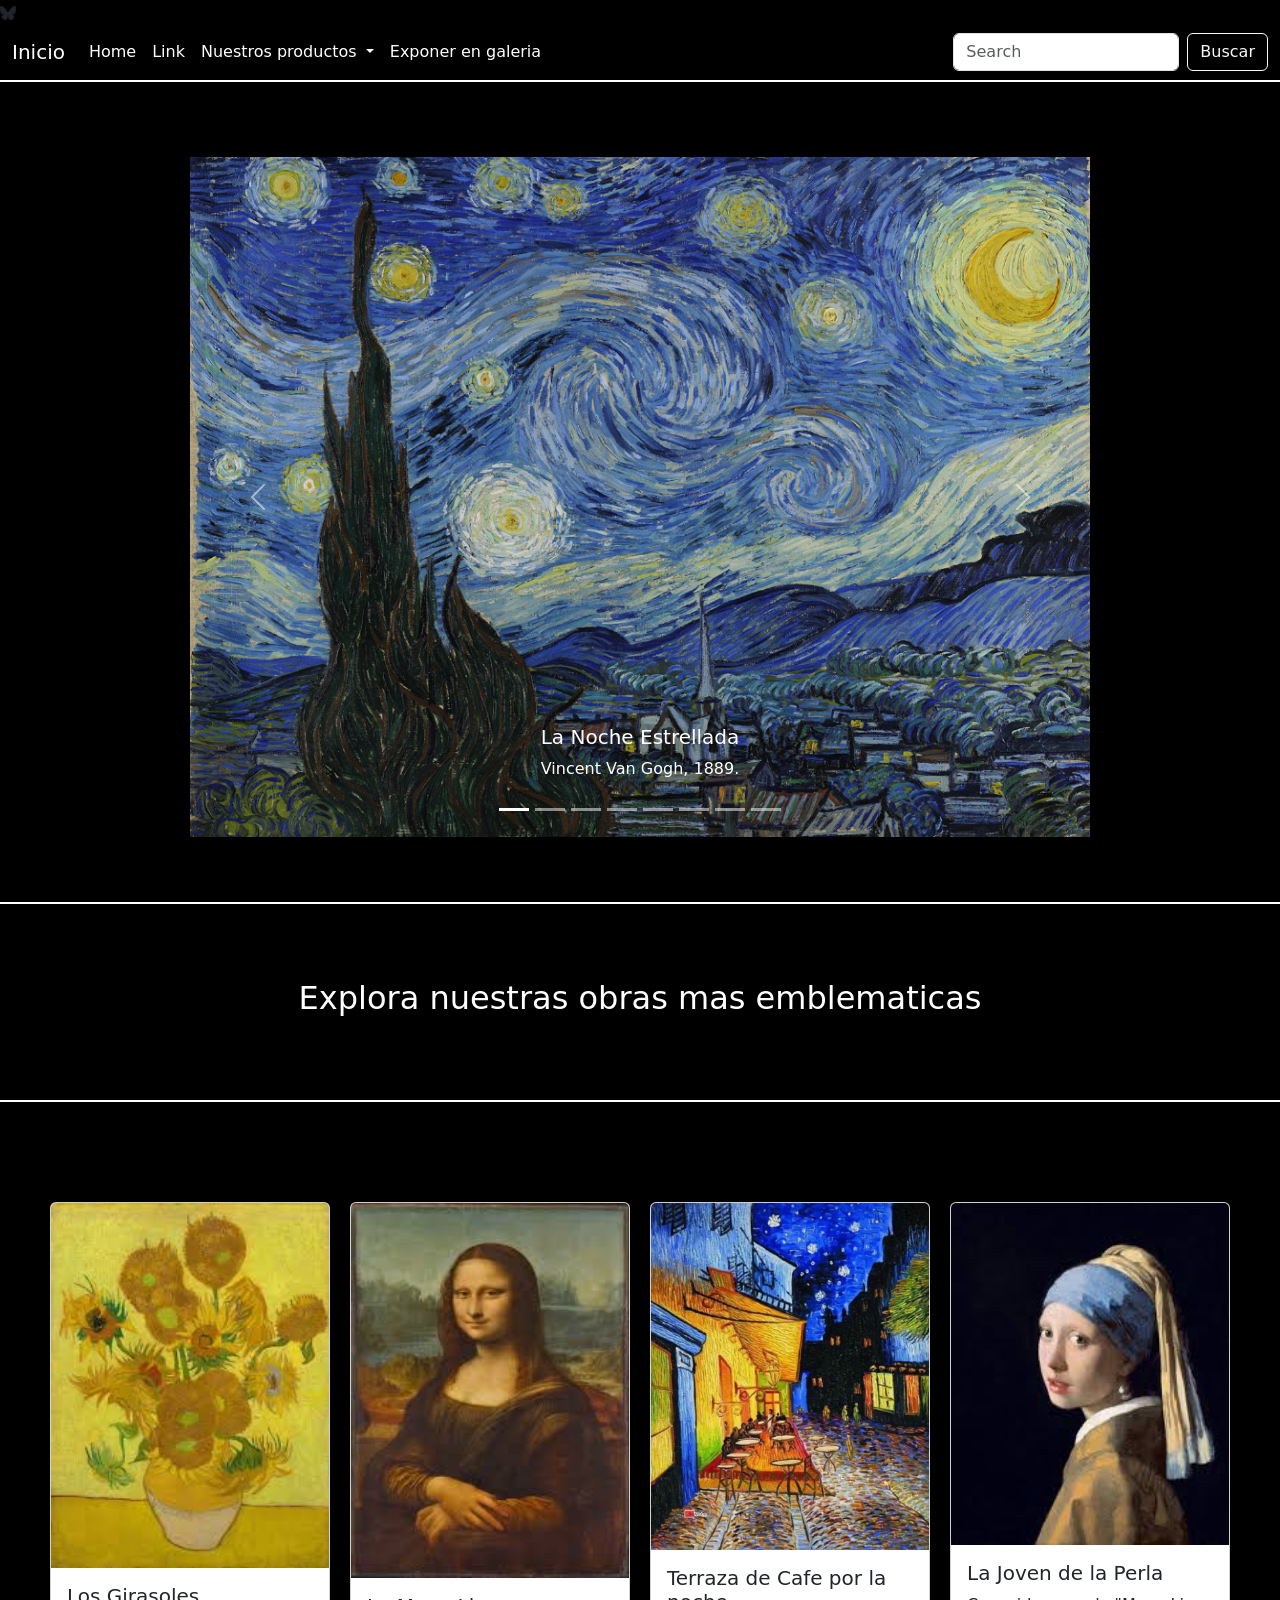
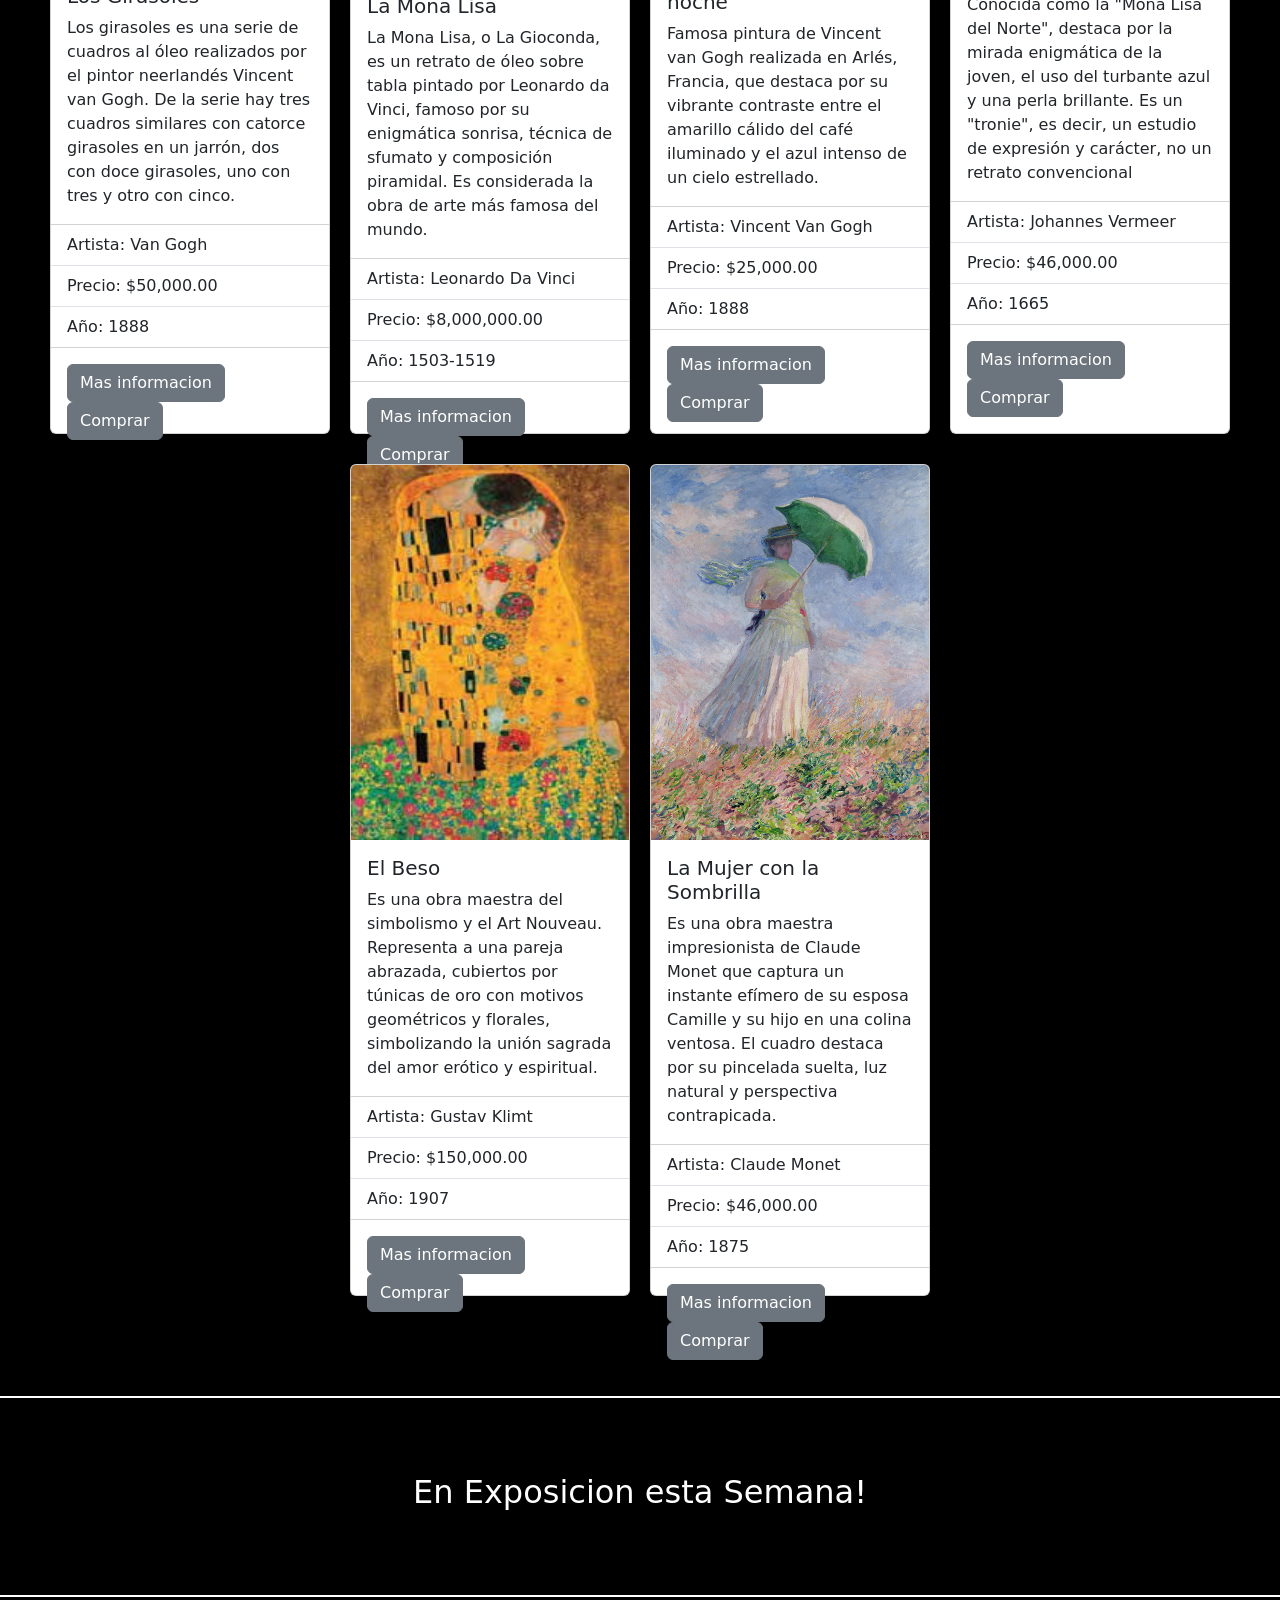
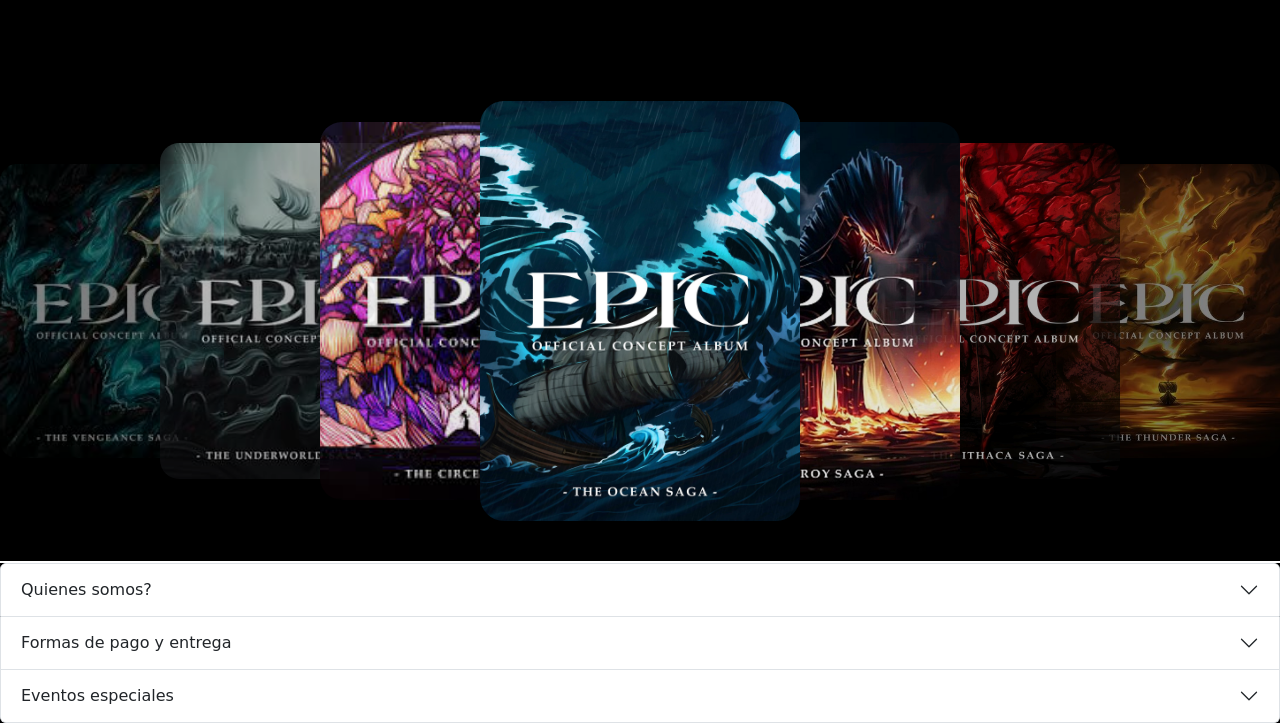
<file: index.html>
<!DOCTYPE html>
<html lang="es">

<head>
    <meta charset="UTF-8">
    <meta name="viewport" content="width=device-width, initial-scale=1.0">
    <title>Galeria de Arte</title>
    <link href="https://cdn.jsdelivr.net/npm/bootstrap@5.3.8/dist/css/bootstrap.min.css" rel="stylesheet"
        integrity="sha384-sRIl4kxILFvY47J16cr9ZwB07vP4J8+LH7qKQnuqkuIAvNWLzeN8tE5YBujZqJLB" crossorigin="anonymous">
    <svg xmlns="http://www.w3.org/2000/svg" width="16" height="16" fill="currentColor" class="bi bi-bluesky"
        viewBox="0 0 16 16">
        <path
            d="M3.468 1.948C5.303 3.325 7.276 6.118 8 7.616c.725-1.498 2.698-4.29 4.532-5.668C13.855.955 16 .186 16 2.632c0 .489-.28 4.105-.444 4.692-.572 2.04-2.653 2.561-4.504 2.246 3.236.551 4.06 2.375 2.281 4.2-3.376 3.464-4.852-.87-5.23-1.98-.07-.204-.103-.3-.103-.218 0-.081-.033.014-.102.218-.379 1.11-1.855 5.444-5.231 1.98-1.778-1.825-.955-3.65 2.28-4.2-1.85.315-3.932-.205-4.503-2.246C.28 6.737 0 3.12 0 2.632 0 .186 2.145.955 3.468 1.948" />
    </svg>
    <link rel="stylesheet" href="styles.css">

    <link rel="shortcut icon" href="../bluesky.svg" type="image/x-icon">
</head>

<body>
    <header class="primera-navbar">

        <nav class="navbar navbar-expand-lg navbar-dark bg-black">
            <div class="container-fluid">
                <a class="navbar-brand" href="#">Inicio</a>
                <button class="navbar-toggler" type="button" data-bs-toggle="collapse"
                    data-bs-target="#navbarSupportedContent" aria-controls="navbarSupportedContent"
                    aria-expanded="false" aria-label="Toggle navigation">
                    <span class="navbar-toggler-icon"></span>
                </button>
                <div class="collapse navbar-collapse" id="navbarSupportedContent">
                    <ul class="navbar-nav me-auto mb-2 mb-lg-0">
                        <li class="nav-item">
                            <a class="nav-link active" aria-current="page" href="#">Home</a>
                        </li>
                        <li class="nav-item">
                            <a class="nav-link" href="#">Link</a>
                        </li>
                        <li class="nav-item dropdown">
                            <a class="nav-link dropdown-toggle" href="#" role="button" data-bs-toggle="dropdown"
                                aria-expanded="false">
                                Nuestros productos
                            </a>
                            <ul class="dropdown-menu">
                                <li><a class="dropdown-item" href="#">Explorar</a></li>
                                <li><a class="dropdown-item" href="#">Comprar</a></li>
                                <li>
                                    <hr class="dropdown-divider">
                                </li>
                                <li><a class="dropdown-item" href="#">Donar</a></li>
                            </ul>
                        </li>
                        <li class="nav-item">
                            <a class="nav-link disabled" aria-disabled="true">Exponer en galeria</a>
                        </li>
                    </ul>
                    <form class="d-flex" role="search">
                        <input class="form-control me-2" type="search" placeholder="Search" aria-label="Search" />
                        <button class="btn btn-outline-light" type="submit">Buscar</button>
                    </form>
                </div>
            </div>
        </nav>

    </header>


    <main>
        <section class="carrusel-uno">
            <div style="width: 900px; height: 680px; margin: 0 auto;">
                <div id="carouselExampleCaptions" class="carousel slide">
                    <div class="carousel-indicators">
                        <button type="button" data-bs-target="#carouselExampleCaptions" data-bs-slide-to="0"
                            class="active" aria-current="true" aria-label="Slide 1"></button>
                        <button type="button" data-bs-target="#carouselExampleCaptions" data-bs-slide-to="1"
                            aria-label="Slide 2"></button>
                        <button type="button" data-bs-target="#carouselExampleCaptions" data-bs-slide-to="2"
                            aria-label="Slide 3"></button>
                        <button type="button" data-bs-target="#carouselExampleCaptions" data-bs-slide-to="3"
                            aria-label="Slide 4"></button>
                        <button type="button" data-bs-target="#carouselExampleCaptions" data-bs-slide-to="4"
                            aria-label="Slide 5"></button>
                        <button type="button" data-bs-target="#carouselExampleCaptions" data-bs-slide-to="5"
                            aria-label="Slide 6"></button>
                        <button type="button" data-bs-target="#carouselExampleCaptions" data-bs-slide-to="6"
                            aria-label="Slide 7"></button>
                        <button type="button" data-bs-target="#carouselExampleCaptions" data-bs-slide-to="7"
                            aria-label="Slide 8"></button>
                    </div>
                    <div class="carousel-inner">
                        <div class="carousel-item active">
                            <img src="../Captura desde 2026-05-07 12-35-40.png" class="d-block w-100 obra"
                                alt="La Noche Estrellada">
                            <div class="carousel-caption d-none d-md-block">
                                <h5>La Noche Estrellada</h5>
                                <p>Vincent Van Gogh, 1889.</p>
                            </div>
                        </div>
                        <div class="carousel-item">
                            <img src="../laLagrima.webp" class="d-block w-100 obra" alt="La Lagrima de Lucifer">
                            <div class="carousel-caption d-none d-md-block">
                                <h5>La Lagrima de Lucifer</h5>
                                <p>Alexandre Cabanel, 1847</p>
                            </div>
                        </div>
                        <div class="carousel-item">
                            <img src="../LaRonda.jpg" class="d-block w-100 obra" alt="La Ronda de noche">
                            <div class="carousel-caption d-none d-md-block">
                                <h5>La Ronda de Noche</h5>
                                <p>Rembrandt, 1642.</p>
                            </div>
                        </div>
                        <div class="carousel-item">
                            <img src="../elGritp.jpeg" class="d-block w-100 obra" alt="El Grito">
                            <div class="carousel-caption d-none d-md-block">
                                <h5>El Grito</h5>
                                <p>Edvard Munch, 1893</p>
                            </div>
                        </div>
                        <div class="carousel-item">
                            <img src="../la guinguette.jpg" class="d-block w-100 obra" alt="La Guinguinnette">
                            <div class="carousel-caption d-none d-md-block">
                                <h5>La Guinguinnette</h5>
                                <p>Vincent Van Gogh</p>
                            </div>
                        </div>
                        <div class="carousel-item">
                            <img src="../GranOlawebp" class="d-block w-100 obra" alt="La Gran Ola de Kanagawa">
                            <div class="carousel-caption d-none d-md-block">
                                <h5>La Gran Ola de Kanagawa</h5>
                                <p>Katsushika Hokusai, 1831</p>
                            </div>
                        </div>
                        <div class="carousel-item">
                            <img src="../descargadores.jpg" class="d-block w-100 obra" alt="Los Descargadores">
                            <div class="carousel-caption d-none d-md-block">
                                <h5>Los Descargadores</h5>
                                <p>Vincent Van Gogh</p>
                            </div>
                        </div>
                        <div class="carousel-item">
                            <img src="../lesVessenors.jpg" class="d-block w-100 obra" alt="Les Vessenors">
                            <div class="carousel-caption d-none d-md-block">
                                <h5>Les Vessenors</h5>
                                <p>Vincent Van Gogh</p>
                            </div>
                        </div>
                    </div>
                    <button class="carousel-control-prev" type="button" data-bs-target="#carouselExampleCaptions"
                        data-bs-slide="prev">
                        <span class="carousel-control-prev-icon" aria-hidden="true"></span>
                        <span class="visually-hidden">Previous</span>
                    </button>
                    <button class="carousel-control-next" type="button" data-bs-target="#carouselExampleCaptions"
                        data-bs-slide="next">
                        <span class="carousel-control-next-icon" aria-hidden="true"></span>
                        <span class="visually-hidden">Next</span>
                    </button>
                </div>

            </div>
        </section>

        <section class="explorar">
            <h2>Explora nuestras obras mas emblematicas</h2>
        </section>

        <section class="contenedor-de-cards">
            <div class="tarjeta">
                <div class="card" style="width: 17.5rem; height: 52rem;">
                    <img src="../girasoles.jpeg" class="card-img-top" alt="Los Girasoles">
                    <div class="card-body">
                        <h5 class="card-title">Los Girasoles</h5>
                        <p class="card-text">Los girasoles es una serie de cuadros al óleo realizados por el pintor
                            neerlandés
                            Vincent van Gogh. De la serie hay tres cuadros similares con catorce girasoles en un jarrón,
                            dos con
                            doce girasoles, uno con tres y otro con cinco.</p>
                    </div>
                    <ul class="list-group list-group-flush">
                        <li class="list-group-item">Artista: Van Gogh</li>
                        <li class="list-group-item">Precio: $50,000.00</li>
                        <li class="list-group-item">Año: 1888</li>
                    </ul>
                    <div class="card-body">
                        <button type="button" class="btn btn-secondary">Mas informacion</button>
                        <button type="button" class="btn btn-secondary">Comprar</button>
                    </div>
                </div>
            </div>

            <div class="tarjeta">
                <div class="card" style="width: 17.5rem; height: 52rem;">
                    <img src="../laMonaLisa.jpeg" class="card-img-top" alt="La Mona Lisa">
                    <div class="card-body">
                        <h5 class="card-title">La Mona Lisa</h5>
                        <p class="card-text">La Mona Lisa, o La Gioconda, es un retrato de óleo sobre tabla pintado por
                            Leonardo da Vinci, famoso por su enigmática sonrisa, técnica de sfumato y
                            composición piramidal. Es considerada la obra de arte más famosa del mundo.</p>
                    </div>
                    <ul class="list-group list-group-flush">
                        <li class="list-group-item">Artista: Leonardo Da Vinci</li>
                        <li class="list-group-item">Precio: $8,000,000.00</li>
                        <li class="list-group-item">Año: 1503-1519</li>
                    </ul>
                    <div class="card-body">
                        <button type="button" class="btn btn-secondary">Mas informacion</button>
                        <button type="button" class="btn btn-secondary">Comprar</button>
                    </div>
                </div>
            </div>

            <div class="tarjeta">
                <div class="card" style="width: 17.5rem; height: 52rem;">
                    <img src="../terrazaCafe.jpg" class="card-img-top" alt="Terraza con Cafe de noche">
                    <div class="card-body">
                        <h5 class="card-title">Terraza de Cafe por la noche</h5>
                        <p class="card-text">Famosa pintura de Vincent van Gogh realizada en Arlés, Francia, que destaca
                            por su vibrante contraste entre el amarillo cálido del café iluminado y el azul intenso de
                            un cielo estrellado.</p>
                    </div>
                    <ul class="list-group list-group-flush">
                        <li class="list-group-item">Artista: Vincent Van Gogh</li>
                        <li class="list-group-item">Precio: $25,000.00</li>
                        <li class="list-group-item">Año: 1888</li>
                    </ul>
                    <div class="card-body">
                        <button type="button" class="btn btn-secondary">Mas informacion</button>
                        <button type="button" class="btn btn-secondary">Comprar</button>
                    </div>
                </div>
            </div>

            <div class="tarjeta">
                <div class="card" style="width: 17.5rem; height: 52rem;">
                    <img src="../laPerla.jpeg" class="card-img-top" alt="La Joven de la Perla">
                    <div class="card-body">
                        <h5 class="card-title">La Joven de la Perla</h5>
                        <p class="card-text">Conocida como la "Mona Lisa del Norte", destaca por la mirada enigmática de
                            la joven, el uso del turbante azul y una perla brillante. Es un "tronie", es decir, un
                            estudio de expresión y carácter, no un retrato convencional</p>
                    </div>
                    <ul class="list-group list-group-flush">
                        <li class="list-group-item">Artista: Johannes Vermeer</li>
                        <li class="list-group-item">Precio: $46,000.00</li>
                        <li class="list-group-item">Año: 1665</li>
                    </ul>
                    <div class="card-body">
                        <button type="button" class="btn btn-secondary">Mas informacion</button>
                        <button type="button" class="btn btn-secondary">Comprar</button>
                    </div>
                </div>
            </div>


            <div class="tarjeta">
                <div class="card" style="width: 17.5rem; height: 52rem;">
                    <img src="../el beso.jpeg" class="card-img-top" alt="El Beso">
                    <div class="card-body">
                        <h5 class="card-title">El Beso</h5>
                        <p class="card-text">Es una obra maestra del simbolismo y el Art Nouveau. Representa a una
                            pareja abrazada, cubiertos por túnicas de
                            oro con motivos geométricos y florales, simbolizando la unión sagrada del amor erótico y
                            espiritual.</p>
                    </div>
                    <ul class="list-group list-group-flush">
                        <li class="list-group-item">Artista: Gustav Klimt</li>
                        <li class="list-group-item">Precio: $150,000.00</li>
                        <li class="list-group-item">Año: 1907</li>
                    </ul>
                    <div class="card-body">
                        <button type="button" class="btn btn-secondary">Mas informacion</button>
                        <button type="button" class="btn btn-secondary">Comprar</button>
                    </div>
                </div>
            </div>

            <div class="tarjeta">
                <div class="card" style="width: 17.5rem; height: 52rem;">
                    <img src="../mujer.jpg" class="card-img-top" alt="La Mujer con Sombrilla">
                    <div class="card-body">
                        <h5 class="card-title">La Mujer con la Sombrilla</h5>
                        <p class="card-text">Es una obra maestra
                            impresionista de Claude Monet que captura un instante efímero de su esposa Camille y su hijo
                            en una colina ventosa. El cuadro destaca por su pincelada suelta, luz natural y perspectiva
                            contrapicada.</p>
                    </div>
                    <ul class="list-group list-group-flush">
                        <li class="list-group-item">Artista: Claude Monet</li>
                        <li class="list-group-item">Precio: $46,000.00</li>
                        <li class="list-group-item">Año: 1875</li>
                    </ul>
                    <div class="card-body">
                        <button type="button" class="btn btn-secondary">Mas informacion</button>
                        <button type="button" class="btn btn-secondary">Comprar</button>
                    </div>
                </div>
            </div>
        </section>

        <section class="explorar">
            <h2>En Exposicion esta Semana!</h2>
        </section>

        <section>

            <div class="galeria-3d">
                <!-- Controles invisibles -->
                <input type="radio" name="slider" id="item-1" checked>
                <input type="radio" name="slider" id="item-2">
                <input type="radio" name="slider" id="item-3">
                <input type="radio" name="slider" id="item-4">
                <input type="radio" name="slider" id="item-5">
                <input type="radio" name="slider" id="item-6">
                <input type="radio" name="slider" id="item-7">
                <input type="radio" name="slider" id="item-8">
                <input type="radio" name="slider" id="item-9">

                <div class="otra-tarjeta">
                    <!-- Obra 1 -->
                    <label class="tarjetita" for="item-1" id="obra-1">
                        <img src="../epic1.jpg" alt="Epic the Musical">
                    </label>

                    <!-- Obra 2 -->
                    <label class="tarjetita" for="item-2" id="obra-2">
                        <img src="../epic2.jpg" alt="Epic the Musical">
                    </label>

                    <!-- Obra 3 -->
                    <label class="tarjetita" for="item-3" id="obra-3">
                        <img src="../epic3.jpg" alt="Epic the Musical">
                    </label>

                    <!-- Obra 4 -->
                    <label class="tarjetita" for="item-4" id="obra-4">
                        <img src="../epic4.jpg" alt="Epic the Musical">
                    </label>

                    <!-- Obra 5 -->
                    <label class="tarjetita" for="item-5" id="obra-5">
                        <img src="../epic5.jpg" alt="Epic the Musical">
                    </label>

                    <!-- Obra 6 -->
                    <label class="tarjetita" for="item-6" id="obra-6">
                        <img src="../epic6.jpg" alt="Epic the Musical">
                    </label>

                    <!-- Obra 7 -->
                    <label class="tarjetita" for="item-7" id="obra-7">
                        <img src="../epic7.jpg" alt="Epic the Musical">
                    </label>

                    <!-- Obra 8 -->
                    <label class="tarjetita" for="item-8" id="obra-8">
                        <img src="../epic8.jpg" alt="Epic the Musical">
                    </label>

                    <!-- Obra 9 -->
                    <label class="tarjetita" for="item-9" id="obra-9">
                        <img src="../epic9.jpg" alt="Epic the Musical">
                    </label>
                </div>
            </div>


        </section>
    </main>


    <footer>
        <div class="accordion" id="accordionPanelsStayOpenExample">
            <div class="accordion-item">
                <h2 class="accordion-header">
                    <button class="accordion-button collapsed boton-acordeon" type="button" data-bs-toggle="collapse"
                        data-bs-target="#panelsStayOpen-collapseOne" aria-expanded="false"
                        aria-controls="panelsStayOpen-collapseOne">
                        Quienes somos?
                    </button>
                </h2>
                <div id="panelsStayOpen-collapseOne" class="accordion-collapse collapse">
                    <div class="accordion-body fondo-acordeon">
                        <strong>Somos una galeria emergente</strong> Lorem ipsum dolor sit amet consectetur adipisicing
                        elit. Perferendis distinctio voluptatibus sapiente id adipisci! Accusamus ullam odit repellat
                        maxime aspernatur aliquam, cum, neque totam quos placeat accusantium repudiandae deleniti iure.
                        Natus corrupti aspernatur adipisci in nam expedita numquam perspiciatis non vero? Eum tempore
                        accusantium harum, accusamus aut ipsa cupiditate nesciunt ea quam quaerat alias consectetur sed
                        ex maiores repellat itaque.
                    </div>
                </div>
            </div>
            <div class="accordion-item">
                <h2 class="accordion-header">
                    <button class="accordion-button collapsed boton-acordeon" type="button" data-bs-toggle="collapse"
                        data-bs-target="#panelsStayOpen-collapseTwo" aria-expanded="false"
                        aria-controls="panelsStayOpen-collapseTwo">
                        Formas de pago y entrega
                    </button>
                </h2>
                <div id="panelsStayOpen-collapseTwo" class="accordion-collapse collapse">
                    <div class="accordion-body fondo-acordeon">
                        <strong>Al pagar con tarjeta, nosotros nos encargamos del resto!</strong> Lorem ipsum dolor sit
                        amet consectetur adipisicing elit. Perspiciatis nesciunt nobis saepe. Nulla aut labore rerum
                        accusantium officia delectus rem eligendi adipisci iusto in. Doloribus deserunt expedita
                        veritatis libero hic?
                        Dignissimos unde necessitatibus adipisci earum nihil quam nesciunt beatae quas reprehenderit
                        explicabo nostrum omnis temporibus minus, magnam corrupti itaque corporis nam cupiditate. Quod
                        expedita ut vitae itaque a delectus quidem!
                    </div>
                </div>
            </div>
            <div class="accordion-item">
                <h2 class="accordion-header">
                    <button class="accordion-button collapsed boton-acordeon" type="button" data-bs-toggle="collapse"
                        data-bs-target="#panelsStayOpen-collapseThree" aria-expanded="false"
                        aria-controls="panelsStayOpen-collapseThree">
                        Eventos especiales
                    </button>
                </h2>
                <div id="panelsStayOpen-collapseThree" class="accordion-collapse collapse">
                    <div class="accordion-body fondo-acordeon">
                        <strong>Se parte de nuestro Open-house</strong> Lorem ipsum dolor sit amet consectetur
                        adipisicing elit. Id accusantium veritatis quasi inventore quaerat officiis, qui nemo ratione
                        perferendis fugit consectetur blanditiis eos, saepe placeat architecto incidunt aut neque
                        officia!
                        Nam explicabo, reiciendis fuga deserunt eligendi quasi molestiae aperiam nesciunt dicta
                        consequatur voluptatibus eius itaque modi odio optio totam eveniet ad, vero velit voluptas
                        perspiciatis asperiores cumque! Quidem, blanditiis debitis.
                    </div>
                </div>
            </div>
        </div>
    </footer>


    <!-- JavaScript No tocar -->
    <script src="https://cdn.jsdelivr.net/npm/bootstrap@5.3.8/dist/js/bootstrap.bundle.min.js"
        integrity="sha384-FKyoEForCGlyvwx9Hj09JcYn3nv7wiPVlz7YYwJrWVcXK/BmnVDxM+D2scQbITxI"
        crossorigin="anonymous"></script>
    <!-- ------------------- -->
</body>

</html>
</file>
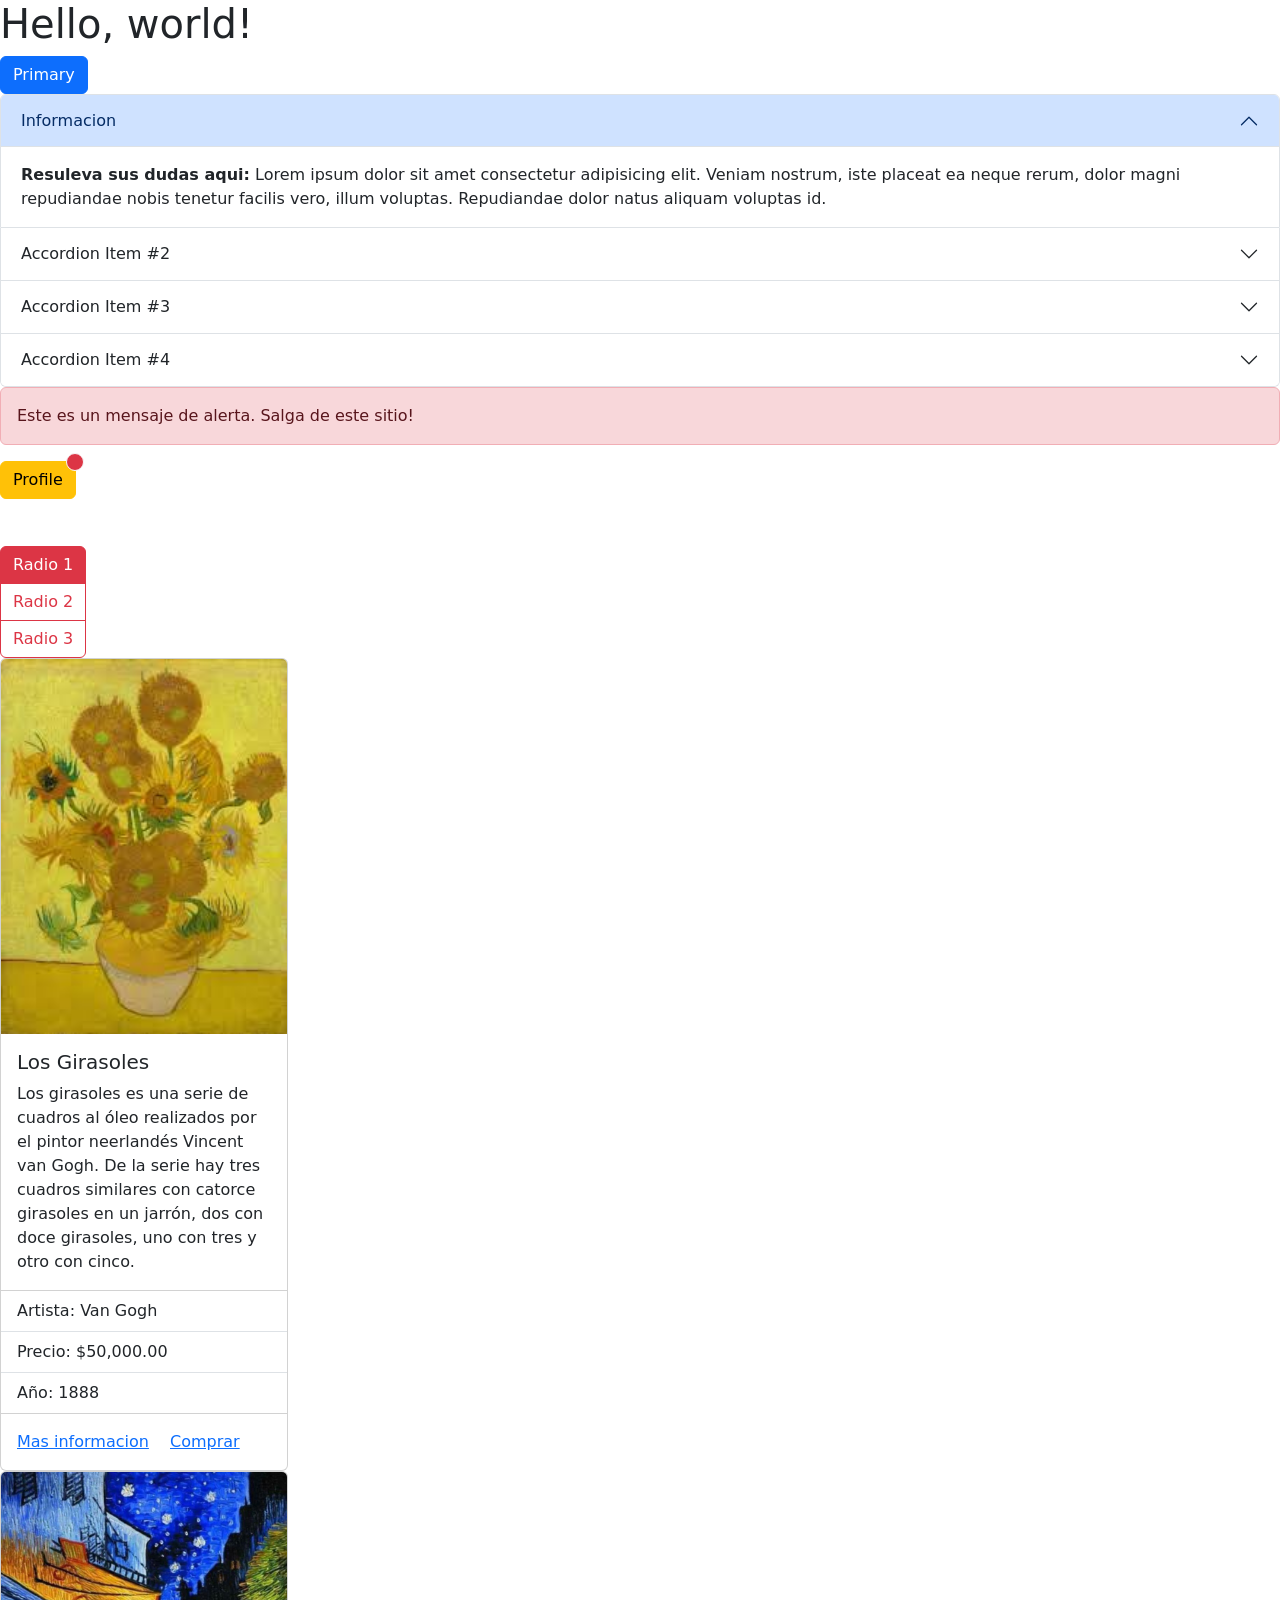
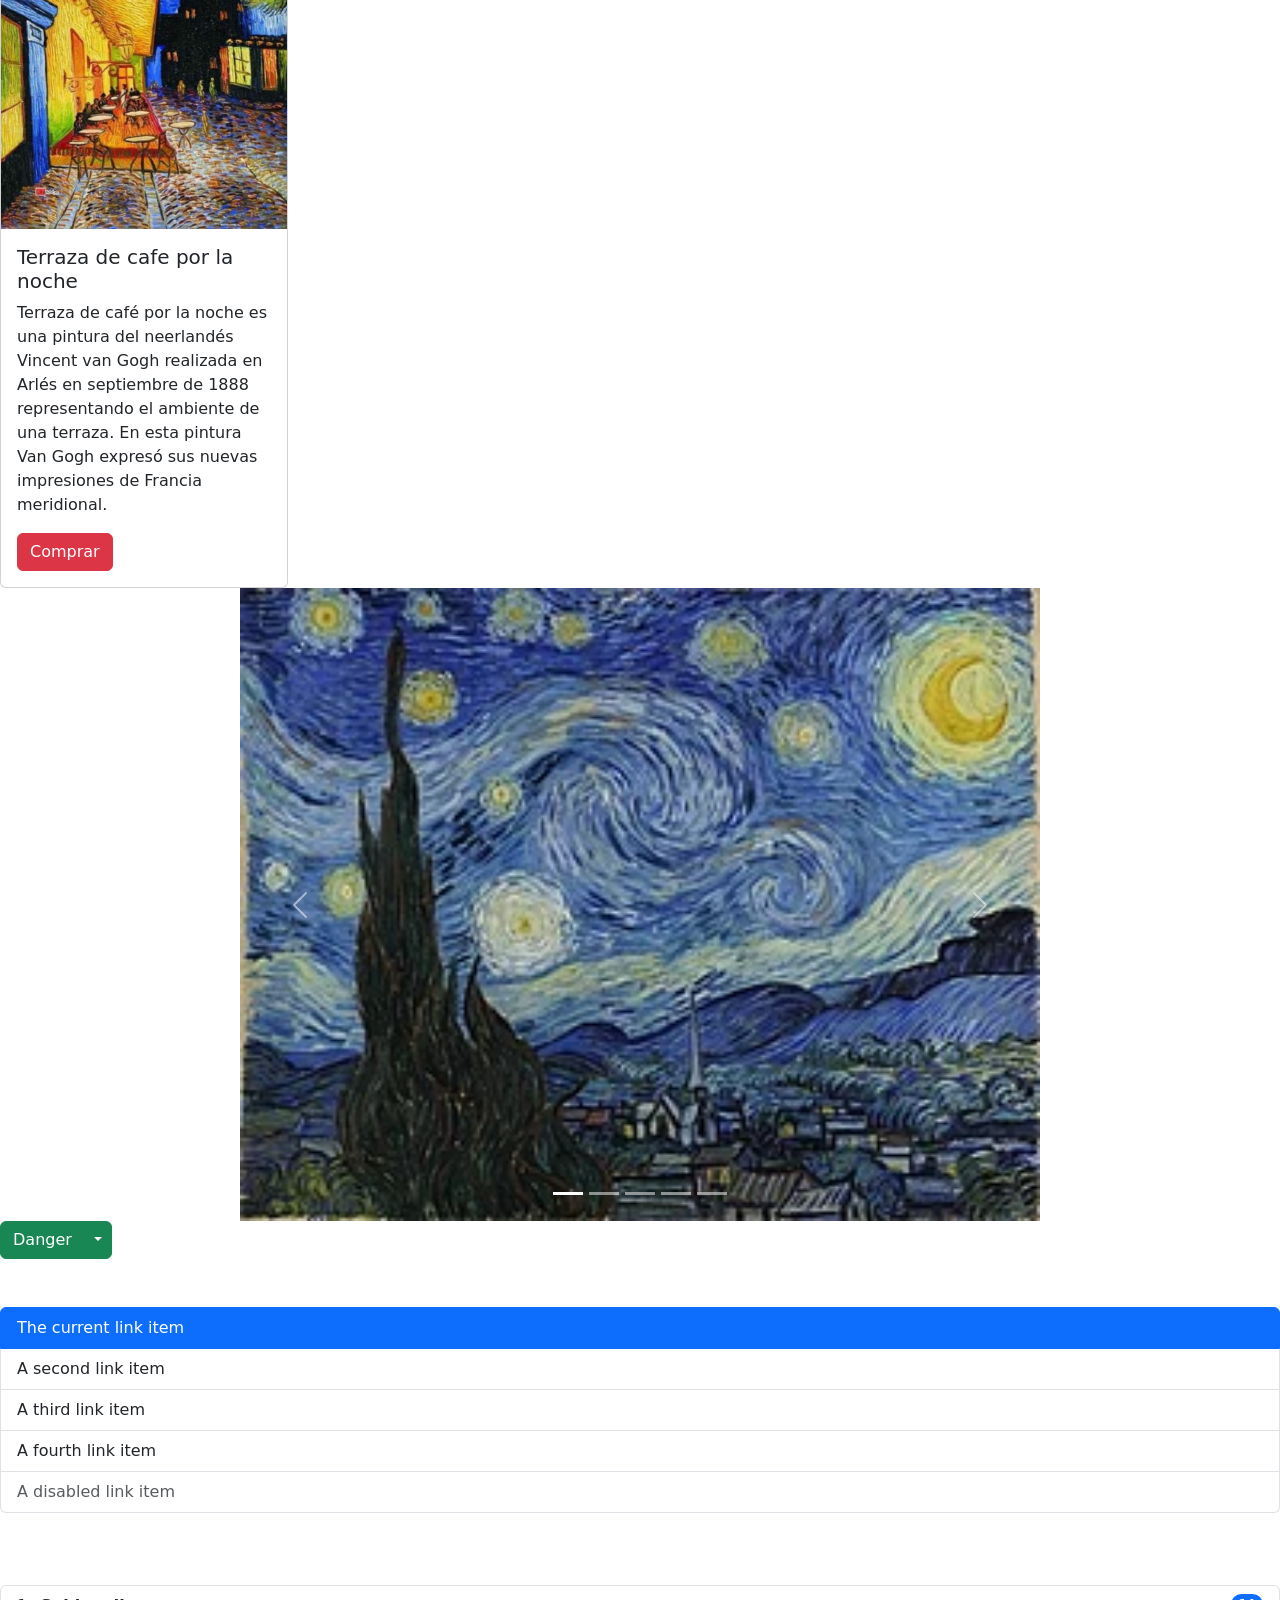
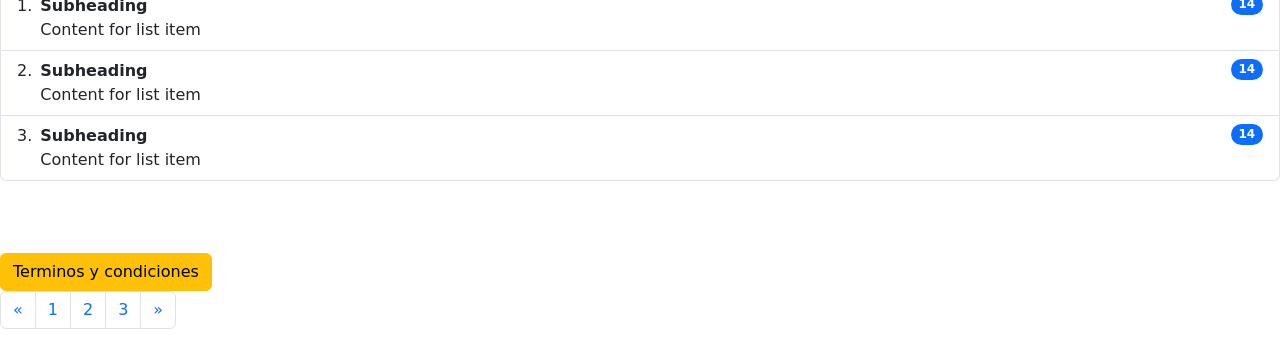
<file: reto2.html>
<!DOCTYPE html>
<html lang="en">

<head>
    <meta charset="utf-8">
    <meta name="viewport" content="width=device-width, initial-scale=1">
    <title>Bootstrap demo</title>
    <link href="https://cdn.jsdelivr.net/npm/bootstrap@5.3.8/dist/css/bootstrap.min.css" rel="stylesheet"
        integrity="sha384-sRIl4kxILFvY47J16cr9ZwB07vP4J8+LH7qKQnuqkuIAvNWLzeN8tE5YBujZqJLB" crossorigin="anonymous">
</head>

<body>
    <h1>Hello, world!</h1>

    <!-- Boton -->
    <button type="button" class="btn btn-primary">Primary</button>
    <!-- -------- -->


    <!-- Acordeon -->
    <div class="accordion" id="accordionExample">
        <div class="accordion-item">
            <h2 class="accordion-header">
                <button class="accordion-button" type="button" data-bs-toggle="collapse" data-bs-target="#collapseOne"
                    aria-expanded="true" aria-controls="collapseOne">
                    Informacion
                </button>
            </h2>
            <div id="collapseOne" class="accordion-collapse collapse show" data-bs-parent="#accordionExample">
                <div class="accordion-body">
                    <strong>Resuleva sus dudas aqui:</strong> Lorem ipsum dolor sit amet consectetur
                    adipisicing elit. Veniam nostrum, iste placeat ea neque rerum, dolor magni repudiandae nobis tenetur
                    facilis vero, illum voluptas. Repudiandae dolor natus aliquam voluptas id.
                </div>
            </div>
        </div>
        <div class="accordion-item">
            <h2 class="accordion-header">
                <button class="accordion-button collapsed" type="button" data-bs-toggle="collapse"
                    data-bs-target="#collapseTwo" aria-expanded="false" aria-controls="collapseTwo">
                    Accordion Item #2
                </button>
            </h2>
            <div id="collapseTwo" class="accordion-collapse collapse" data-bs-parent="#accordionExample">
                <div class="accordion-body">
                    <strong>This is the second item’s accordion body.</strong> It is hidden by default, until the
                    collapse plugin adds the appropriate classes that we use to style each element. These classes
                    control the overall appearance, as well as the showing and hiding via CSS transitions. You can
                    modify any of this with custom CSS or overriding our default variables. It’s also worth noting that
                    just about any HTML can go within the <code>.accordion-body</code>, though the transition does limit
                    overflow.
                </div>
            </div>
        </div>
        <div class="accordion-item">
            <h2 class="accordion-header">
                <button class="accordion-button collapsed" type="button" data-bs-toggle="collapse"
                    data-bs-target="#collapseThree" aria-expanded="false" aria-controls="collapseThree">
                    Accordion Item #3
                </button>
            </h2>
            <div id="collapseThree" class="accordion-collapse collapse" data-bs-parent="#accordionExample">
                <div class="accordion-body">
                    <strong>This is the third item’s accordion body.</strong> It is hidden by default, until the
                    collapse plugin adds the appropriate classes that we use to style each element. These classes
                    control the overall appearance, as well as the showing and hiding via CSS transitions. You can
                    modify any of this with custom CSS or overriding our default variables. It’s also worth noting that
                    just about any HTML can go within the <code>.accordion-body</code>, though the transition does limit
                    overflow.
                </div>
            </div>
        </div>

        <div class="accordion-item">
            <h2 class="accordion-header">
                <button class="accordion-button collapsed" type="button" data-bs-toggle="collapse"
                    data-bs-target="#collapseFour" aria-expanded="false" aria-controls="collapseFour">
                    Accordion Item #4
                </button>
            </h2>
            <div id="collapseFour" class="accordion-collapse collapse" data-bs-parent="#accordionExample">
                <div class="accordion-body">
                    <strong>This is the third item’s accordion body.</strong> It is hidden by default, until the
                    collapse plugin adds the appropriate classes that we use to style each element. These classes
                    control the overall appearance, as well as the showing and hiding via CSS transitions. You can
                    modify any of this with custom CSS or overriding our default variables. It’s also worth noting that
                    just about any HTML can go within the <code>.accordion-body</code>, though the transition does limit
                    overflow.
                </div>
            </div>
            </h2>
        </div>
    </div>
    <!-- ----------------------------------------------------- -->


    <!-- Mensaje de alerta -->
    <div class="alert alert-danger" role="alert">
        Este es un mensaje de alerta. Salga de este sitio!
    </div>
    <!-- ------------- -->


    <!-- boton de notificacion o badges -->
    <button type="button" class="btn btn-warning position-relative">
        Profile
        <span
            class="position-absolute top-0 start-100 translate-middle p-2 bg-danger border border-light rounded-circle">
            <span class="visually-hidden">New alerts</span>
        </span>
    </button>
    <br>
    <br>
    <br>
    <!-- ------------------------------- -->


    <!-- Grupo de botones -->
    <div class="btn-group-vertical" role="group" aria-label="Vertical radio toggle button group">
        <input type="radio" class="btn-check" name="vbtn-radio" id="vbtn-radio1" autocomplete="off" checked>
        <label class="btn btn-outline-danger" for="vbtn-radio1">Radio 1</label>
        <input type="radio" class="btn-check" name="vbtn-radio" id="vbtn-radio2" autocomplete="off">
        <label class="btn btn-outline-danger" for="vbtn-radio2">Radio 2</label>
        <input type="radio" class="btn-check" name="vbtn-radio" id="vbtn-radio3" autocomplete="off">
        <label class="btn btn-outline-danger" for="vbtn-radio3">Radio 3</label>
    </div>
    <!-- --------------------- -->

    <!-- Card o tarjeta -->
    <div class="card" style="width: 18rem;">
        <img src="./girasoles.jpeg" class="card-img-top" alt="Los Girasoles">
        <div class="card-body">
            <h5 class="card-title">Los Girasoles</h5>
            <p class="card-text">Los girasoles es una serie de cuadros al óleo realizados por el pintor neerlandés
                Vincent van Gogh. De la serie hay tres cuadros similares con catorce girasoles en un jarrón, dos con
                doce girasoles, uno con tres y otro con cinco.</p>
        </div>
        <ul class="list-group list-group-flush">
            <li class="list-group-item">Artista: Van Gogh</li>
            <li class="list-group-item">Precio: $50,000.00</li>
            <li class="list-group-item">Año: 1888</li>
        </ul>
        <div class="card-body">
            <a href="#" class="card-link">Mas informacion</a>
            <a href="#" class="card-link">Comprar</a>
        </div>
    </div>
    <!-- ------------------ -->

    <div class="card" style="width: 18rem;">
        <img src="./terrazaCafe.jpg" class="card-img-top" alt="Terraza de cafe por la noche">
        <div class="card-body">
            <h5 class="card-title">Terraza de cafe por la noche</h5>
            <p class="card-text">Terraza de café por la noche es una pintura del neerlandés Vincent van Gogh realizada
                en Arlés en septiembre de 1888 representando el ambiente de una terraza. En esta pintura Van Gogh
                expresó sus nuevas impresiones de Francia meridional.</p>
            <a href="#" class="btn btn-danger">Comprar</a>
        </div>
    </div>

    <!-- ------------------------ -->



    <!-- Carrusel -->
    <div style="max-width: 800px; margin: 0 auto;">
        <div id="carouselExampleIndicators" class="carousel slide">
            <div class="carousel-indicators">
                <button type="button" data-bs-target="#carouselExampleIndicators" data-bs-slide-to="0" class="active"
                    aria-current="true" aria-label="Slide 1"></button>
                <button type="button" data-bs-target="#carouselExampleIndicators" data-bs-slide-to="1"
                    aria-label="Slide 2"></button>
                <button type="button" data-bs-target="#carouselExampleIndicators" data-bs-slide-to="2"
                    aria-label="Slide 3"></button>
                <button type="button" data-bs-target="#carouselExampleIndicators" data-bs-slide-to="3"
                    aria-label="Slide 4"></button>
                <button type="button" data-bs-target="#carouselExampleIndicators" data-bs-slide-to="4"
                    aria-label="Slide 5"></button>
            </div>
            <div class="carousel-inner">
                <div class="carousel-item active">
                    <img src="./laNoche.webp" class="d-block w-100" alt="La noche estrellada">
                </div>
                <div class="carousel-item">
                    <img src="./la guinguette.jpg" class="d-block w-100" alt="La Guinguinnette">
                </div>
                <div class="carousel-item">
                    <img src="./descargadores.jpg" class="d-block w-100" alt="Los descargadores">
                </div>

                <div class="carousel-item">
                    <img src="./lesVessenors.jpg" class="d-block w-100" alt="Los descargadores">
                </div>
                <div class="carousel-item">
                    <img src="./girasoles.jpeg" class="d-block w-100" alt="Los descargadores">
                </div>

            </div>
            <button class="carousel-control-prev" data-bs-target="#carouselExampleIndicators" data-bs-slide="prev">
                <span class="carousel-control-prev-icon" aria-hidden="true"></span>
                <span class="visually-hidden">Previous</span>
            </button>
            <button class="carousel-control-next" type="button" data-bs-target="#carouselExampleIndicators"
                data-bs-slide="next">
                <span class="carousel-control-next-icon" aria-hidden="true"></span>
                <span class="visually-hidden">Next</span>
            </button>
        </div>
    </div>
    <!-- ------------- -->

    <!-- Menu desplegable -->
    <div class="btn-group">
        <button type="button" class="btn btn-success">Danger</button>
        <button type="button" class="btn btn-success dropdown-toggle dropdown-toggle-split" data-bs-toggle="dropdown"
            aria-expanded="false">
            <span class="visually-hidden">Toggle Dropdown</span>
        </button>
        <ul class="dropdown-menu">
            <li><a class="dropdown-item" href="#">Action</a></li>
            <li><a class="dropdown-item" href="#">Another action</a></li>
            <li><a class="dropdown-item" href="#">Something else here</a></li>
            <li>
                <hr class="dropdown-divider">
            </li>
            <li><a class="dropdown-item" href="#">Separated link</a></li>
        </ul>
    </div>
    <br><br><br>
    <!-- ----------- -->

    <!-- Lista de items -->
    <div class="list-group">
        <a href="#" class="list-group-item list-group-item-action active" aria-current="true">
            The current link item
        </a>
        <a href="#" class="list-group-item list-group-item-action">A second link item</a>
        <a href="#" class="list-group-item list-group-item-action">A third link item</a>
        <a href="#" class="list-group-item list-group-item-action">A fourth link item</a>
        <a href="#" class="list-group-item list-group-item-action disabled" aria-disabled="true">A disabled link
            item</a>
    </div>
    <br>
    <br>
    <br>
    <ol class="list-group list-group-numbered">
        <li class="list-group-item d-flex justify-content-between align-items-start">
            <div class="ms-2 me-auto">
                <div class="fw-bold">Subheading</div>
                Content for list item
            </div>
            <span class="badge text-bg-primary rounded-pill">14</span>
        </li>
        <li class="list-group-item d-flex justify-content-between align-items-start">
            <div class="ms-2 me-auto">
                <div class="fw-bold">Subheading</div>
                Content for list item
            </div>
            <span class="badge text-bg-primary rounded-pill">14</span>
        </li>
        <li class="list-group-item d-flex justify-content-between align-items-start">
            <div class="ms-2 me-auto">
                <div class="fw-bold">Subheading</div>
                Content for list item
            </div>
            <span class="badge text-bg-primary rounded-pill">14</span>
        </li>
    </ol>
    <br><br><br>
    <!-- ------------------- -->

    <!-- Modales o ventanillas emergentes  -->
    <!-- Button trigger modal -->
    <button type="button" class="btn btn-warning" data-bs-toggle="modal" data-bs-target="#staticBackdrop">
        Terminos y condiciones
    </button>

    <!-- Modal -->
    <div class="modal fade" id="staticBackdrop" data-bs-backdrop="static" data-bs-keyboard="false" tabindex="-1"
        aria-labelledby="staticBackdropLabel" aria-hidden="true">
        <div class="modal-dialog">
            <div class="modal-content">
                <div class="modal-header">
                    <h1 class="modal-title fs-5" id="staticBackdropLabel">Estas dejando nuestra galeria digital</h1>
                    <button type="button" class="btn-close" data-bs-dismiss="modal" aria-label="Close"></button>
                </div>
                <div class="modal-body">
                    Si no aceptas nuestros terminos y condiciones, tendras que cerrar esta ventana
                </div>
                <div class="modal-footer">
                    <button type="button" class="btn btn-danger" data-bs-dismiss="modal">Close</button>
                    <button type="button" class="btn btn-warning">Understood</button>
                </div>
            </div>
        </div>
    </div>
    <!-- ------------------------------ -->

<nav aria-label="Page navigation example">
  <ul class="pagination">
    <li class="page-item">
      <a class="page-link" href="#" aria-label="Previous">
        <span aria-hidden="true">&laquo;</span>
      </a>
    </li>
    <li class="page-item"><a class="page-link" href="#">1</a></li>
    <li class="page-item"><a class="page-link" href="#">2</a></li>
    <li class="page-item"><a class="page-link" href="#">3</a></li>
    <li class="page-item">
      <a class="page-link" href="#" aria-label="Next">
        <span aria-hidden="true">&raquo;</span>
      </a>
    </li>
  </ul>
</nav>



    <!-- JavaScript No tocar -->
    <script src="https://cdn.jsdelivr.net/npm/bootstrap@5.3.8/dist/js/bootstrap.bundle.min.js"
        integrity="sha384-FKyoEForCGlyvwx9Hj09JcYn3nv7wiPVlz7YYwJrWVcXK/BmnVDxM+D2scQbITxI"
        crossorigin="anonymous"></script>
    <!-- ------------------- -->
</body>

</html>

</html>
</file>
<file: styles.css>
.primera-navbar {
    background-color: black !important;
    border-bottom: 2px solid white;
    margin-bottom: 75px;
}

.primera-navbar .nav-link,
.primera-navbar .navbar-brand {
    color: white !important;
}

body {
    background-color: black;
}


main{
    border-bottom: 2px solid white;
}


.obra {
    min-width: 320px !important;
    max-width: 900px !important;
    min-height: 100px !important;
    max-height: 680px !important;
}

.contenedor-de-cards {
    align-items: center;
    justify-content: center;
    display: flex;
    flex-direction: row;
    flex-wrap: wrap;
    row-gap: 30px;
    column-gap: 20px;
    margin-top: 100px;
    margin-bottom: 100px;
    padding-right: 10px;
    padding-left: 10px;
}

.tarjeta img {
    width: 100% !important;
    height: 375px !important;
}

.tarjeta {
    align-items: center;
    justify-content: center;
}

.explorar {
    margin: 65px 0 40px 0;
    padding: 75px 0;
    text-align: center;
    font-size: 50px;
    color: white;
    border: 2px solid white;
    border-left: none;
    border-right: none;
}




/* Estilos base */
.galeria-3d {
    width: 100%;
    height: 500px;

    display: flex;
    justify-content: center;
    align-items: center;

    overflow: hidden;

    margin-top: 4rem;
}

input[type="radio"] {
    display: none;
}

/* Escondemos los círculos del radio */

.otra-tarjeta {

    width: 320px;
    height: 420px;

    perspective: 1000px;
}

.tarjetita {
    position: absolute;

    width: 100%;
    height: 100%;

    left: 0;
    top: 0;

    border-radius: 1.5rem;
    overflow: hidden;

    cursor: pointer;

    transition:
    transform 0.5s ease,
    opacity 0.5s ease,
    filter 0.5s ease;

    opacity: 0;
}

.tarjetita img {
    width: 100%;
    height: 100%;
    object-fit: cover;
}

.texto{
    font-size: 20px;
    align-items: center;
    justify-content: center;
    color: white;
    font-weight: bold;
    margin-bottom: 10px;
    position: absolute;
}

/* Lógica de los estados (Aquí ocurre la magia) */
/* Si el item 1 está seleccionado: */
#item-1:checked ~ .otra-tarjeta #obra-1 {
    transform: translateX(0%) scale(1);
    opacity: 1;
    z-index: 9;
}

#item-1:checked ~ .otra-tarjeta #obra-2 {
    transform: translateX(55%) scale(0.9);
    opacity: 0.9;
    z-index: 8;
}

#item-1:checked ~ .otra-tarjeta #obra-3 {
    transform: translateX(110%) scale(0.8);
    opacity: 0.7;
    z-index: 7;
}

#item-1:checked ~ .otra-tarjeta #obra-4 {
    transform: translateX(165%) scale(0.7);
    opacity: 0.5;
    z-index: 6;
}

#item-1:checked ~ .otra-tarjeta #obra-5 {
    transform: translateX(220%) scale(0.6);
    opacity: 0;
    z-index: 5;
}

#item-1:checked ~ .otra-tarjeta #obra-6 {
    transform: translateX(-220%) scale(0.6);
    opacity: 0;
    z-index: 5;
}

#item-1:checked ~ .otra-tarjeta #obra-7 {
    transform: translateX(-165%) scale(0.7);
    opacity: 0.5;
    z-index: 6;
}

#item-1:checked ~ .otra-tarjeta #obra-8 {
    transform: translateX(-110%) scale(0.8);
    opacity: 0.7;
    z-index: 7;
}

#item-1:checked ~ .otra-tarjeta #obra-9 {
    transform: translateX(-55%) scale(0.9);
    opacity: 0.9;
    z-index: 8;
}

/* ================================================= */
/* ITEM 2 */
/* ================================================= */

#item-2:checked ~ .otra-tarjeta #obra-1 {
    transform: translateX(-55%) scale(0.9);
    opacity: 0.9;
    z-index: 8;
}

#item-2:checked ~ .otra-tarjeta #obra-2 {
    transform: translateX(0%) scale(1);
    opacity: 1;
    z-index: 9;
}

#item-2:checked ~ .otra-tarjeta #obra-3 {
    transform: translateX(55%) scale(0.9);
    opacity: 0.9;
    z-index: 8;
}

#item-2:checked ~ .otra-tarjeta #obra-4 {
    transform: translateX(110%) scale(0.8);
    opacity: 0.7;
    z-index: 7;
}

#item-2:checked ~ .otra-tarjeta #obra-5 {
    transform: translateX(165%) scale(0.7);
    opacity: 0.5;
    z-index: 6;
}

#item-2:checked ~ .otra-tarjeta #obra-6 {
    transform: translateX(220%) scale(0.6);
    opacity: 0;
    z-index: 5;
}

#item-2:checked ~ .otra-tarjeta #obra-7 {
    transform: translateX(-220%) scale(0.6);
    opacity: 0;
    z-index: 5;
}

#item-2:checked ~ .otra-tarjeta #obra-8 {
    transform: translateX(-165%) scale(0.7);
    opacity: 0.5;
    z-index: 6;
}

#item-2:checked ~ .otra-tarjeta #obra-9 {
    transform: translateX(-110%) scale(0.8);
    opacity: 0.7;
    z-index: 7;
}

/* ================================================= */
/* ITEM 3 */
/* ================================================= */

#item-3:checked ~ .otra-tarjeta #obra-1 {
    transform: translateX(-110%) scale(0.8);
    opacity: 0.7;
    z-index: 7;
}

#item-3:checked ~ .otra-tarjeta #obra-2 {
    transform: translateX(-55%) scale(0.9);
    opacity: 0.9;
    z-index: 8;
}

#item-3:checked ~ .otra-tarjeta #obra-3 {
    transform: translateX(0%) scale(1);
    opacity: 1;
    z-index: 9;
}

#item-3:checked ~ .otra-tarjeta #obra-4 {
    transform: translateX(55%) scale(0.9);
    opacity: 0.9;
    z-index: 8;
}

#item-3:checked ~ .otra-tarjeta #obra-5 {
    transform: translateX(110%) scale(0.8);
    opacity: 0.7;
    z-index: 7;
}

#item-3:checked ~ .otra-tarjeta #obra-6 {
    transform: translateX(165%) scale(0.7);
    opacity: 0.5;
    z-index: 6;
}

#item-3:checked ~ .otra-tarjeta #obra-7 {
    transform: translateX(220%) scale(0.6);
    opacity: 0;
    z-index: 5;
}

#item-3:checked ~ .otra-tarjeta #obra-8 {
    transform: translateX(-220%) scale(0.6);
    opacity: 0;
    z-index: 5;
}

#item-3:checked ~ .otra-tarjeta #obra-9 {
    transform: translateX(-165%) scale(0.7);
    opacity: 0.5;
    z-index: 6;
}

/* ================================================= */
/* ITEM 4 */
/* ================================================= */

#item-4:checked ~ .otra-tarjeta #obra-1 {
    transform: translateX(-165%) scale(0.7);
    opacity: 0.5;
    z-index: 6;
}

#item-4:checked ~ .otra-tarjeta #obra-2 {
    transform: translateX(-110%) scale(0.8);
    opacity: 0.7;
    z-index: 7;
}

#item-4:checked ~ .otra-tarjeta #obra-3 {
    transform: translateX(-55%) scale(0.9);
    opacity: 0.9;
    z-index: 8;
}

#item-4:checked ~ .otra-tarjeta #obra-4 {
    transform: translateX(0%) scale(1);
    opacity: 1;
    z-index: 9;
}

#item-4:checked ~ .otra-tarjeta #obra-5 {
    transform: translateX(55%) scale(0.9);
    opacity: 0.9;
    z-index: 8;
}

#item-4:checked ~ .otra-tarjeta #obra-6 {
    transform: translateX(110%) scale(0.8);
    opacity: 0.7;
    z-index: 7;
}

#item-4:checked ~ .otra-tarjeta #obra-7 {
    transform: translateX(165%) scale(0.7);
    opacity: 0.5;
    z-index: 6;
}

#item-4:checked ~ .otra-tarjeta #obra-8 {
    transform: translateX(220%) scale(0.6);
    opacity: 0;
    z-index: 5;
}

#item-4:checked ~ .otra-tarjeta #obra-9 {
    transform: translateX(-220%) scale(0.6);
    opacity: 0;
    z-index: 5;
}

/* ================================================= */
/* ITEM 5 */
/* ================================================= */

#item-5:checked ~ .otra-tarjeta #obra-1 {
    transform: translateX(-220%) scale(0.6);
    opacity: 0;
    z-index: 5;
}

#item-5:checked ~ .otra-tarjeta #obra-2 {
    transform: translateX(-165%) scale(0.7);
    opacity: 0.5;
    z-index: 6;
}

#item-5:checked ~ .otra-tarjeta #obra-3 {
    transform: translateX(-110%) scale(0.8);
    opacity: 0.7;
    z-index: 7;
}

#item-5:checked ~ .otra-tarjeta #obra-4 {
    transform: translateX(-55%) scale(0.9);
    opacity: 0.9;
    z-index: 8;
}

#item-5:checked ~ .otra-tarjeta #obra-5 {
    transform: translateX(0%) scale(1);
    opacity: 1;
    z-index: 9;
}

#item-5:checked ~ .otra-tarjeta #obra-6 {
    transform: translateX(55%) scale(0.9);
    opacity: 0.9;
    z-index: 8;
}

#item-5:checked ~ .otra-tarjeta #obra-7 {
    transform: translateX(110%) scale(0.8);
    opacity: 0.7;
    z-index: 7;
}

#item-5:checked ~ .otra-tarjeta #obra-8 {
    transform: translateX(165%) scale(0.7);
    opacity: 0.5;
    z-index: 6;
}

#item-5:checked ~ .otra-tarjeta #obra-9 {
    transform: translateX(220%) scale(0.6);
    opacity: 0;
    z-index: 5;
}

/* ================================================= */
/* ITEM 6 */
/* ================================================= */

#item-6:checked ~ .otra-tarjeta #obra-1 {
    transform: translateX(220%) scale(0.7);
    opacity: 0.5;
    z-index: 6;
}

#item-6:checked ~ .otra-tarjeta #obra-2 {
    transform: translateX(-220%) scale(0.6);
    opacity: 0;
    z-index: 5;
}

#item-6:checked ~ .otra-tarjeta #obra-3 {
    transform: translateX(-165%) scale(0.7);
    opacity: 0.5;
    z-index: 6;
}

#item-6:checked ~ .otra-tarjeta #obra-4 {
    transform: translateX(-110%) scale(0.8);
    opacity: 0.7;
    z-index: 7;
}

#item-6:checked ~ .otra-tarjeta #obra-5 {
    transform: translateX(-55%) scale(0.9);
    opacity: 0.9;
    z-index: 8;
}

#item-6:checked ~ .otra-tarjeta #obra-6 {
    transform: translateX(0%) scale(1);
    opacity: 1;
    z-index: 9;
}

#item-6:checked ~ .otra-tarjeta #obra-7 {
    transform: translateX(55%) scale(0.9);
    opacity: 0.9;
    z-index: 8;
}

#item-6:checked ~ .otra-tarjeta #obra-8 {
    transform: translateX(110%) scale(0.8);
    opacity: 0.7;
    z-index: 7;
}

#item-6:checked ~ .otra-tarjeta #obra-9 {
    transform: translateX(165%) scale(0.7);
    opacity: 0.5;
    z-index: 6;
}

/* ================================================= */
/* ITEM 7 */
/* ================================================= */

#item-7:checked ~ .otra-tarjeta #obra-1 {
    transform: translateX(165%) scale(0.8);
    opacity: 0.7;
    z-index: 7;
}

#item-7:checked ~ .otra-tarjeta #obra-2 {
    transform: translateX(220%) scale(0.7);
    opacity: 0.5;
    z-index: 6;
}

#item-7:checked ~ .otra-tarjeta #obra-3 {
    transform: translateX(-220%) scale(0.6);
    opacity: 0;
    z-index: 5;
}

#item-7:checked ~ .otra-tarjeta #obra-4 {
    transform: translateX(-165%) scale(0.7);
    opacity: 0.5;
    z-index: 6;
}

#item-7:checked ~ .otra-tarjeta #obra-5 {
    transform: translateX(-110%) scale(0.8);
    opacity: 0.7;
    z-index: 7;
}

#item-7:checked ~ .otra-tarjeta #obra-6 {
    transform: translateX(-55%) scale(0.9);
    opacity: 0.9;
    z-index: 8;
}

#item-7:checked ~ .otra-tarjeta #obra-7 {
    transform: translateX(0%) scale(1);
    opacity: 1;
    z-index: 9;
}

#item-7:checked ~ .otra-tarjeta #obra-8 {
    transform: translateX(55%) scale(0.9);
    opacity: 0.9;
    z-index: 8;
}

#item-7:checked ~ .otra-tarjeta #obra-9 {
    transform: translateX(110%) scale(0.8);
    opacity: 0.7;
    z-index: 7;
}

/* ================================================= */
/* ITEM 8 */
/* ================================================= */

#item-8:checked ~ .otra-tarjeta #obra-1 {
    transform: translateX(110%) scale(0.9);
    opacity: 0.9;
    z-index: 8;
}

#item-8:checked ~ .otra-tarjeta #obra-2 {
    transform: translateX(165%) scale(0.8);
    opacity: 0.7;
    z-index: 7;
}

#item-8:checked ~ .otra-tarjeta #obra-3 {
    transform: translateX(220%) scale(0.7);
    opacity: 0.5;
    z-index: 6;
}

#item-8:checked ~ .otra-tarjeta #obra-4 {
    transform: translateX(-220%) scale(0.6);
    opacity: 0;
    z-index: 5;
}

#item-8:checked ~ .otra-tarjeta #obra-5 {
    transform: translateX(-165%) scale(0.7);
    opacity: 0.5;
    z-index: 6;
}

#item-8:checked ~ .otra-tarjeta #obra-6 {
    transform: translateX(-110%) scale(0.8);
    opacity: 0.7;
    z-index: 7;
}

#item-8:checked ~ .otra-tarjeta #obra-7 {
    transform: translateX(-55%) scale(0.9);
    opacity: 0.9;
    z-index: 8;
}

#item-8:checked ~ .otra-tarjeta #obra-8 {
    transform: translateX(0%) scale(1);
    opacity: 1;
    z-index: 9;
}

#item-8:checked ~ .otra-tarjeta #obra-9 {
    transform: translateX(55%) scale(0.9);
    opacity: 0.9;
    z-index: 8;
}

/* ================================================= */
/* ITEM 9 */
/* ================================================= */

#item-9:checked ~ .otra-tarjeta #obra-1 {
    transform: translateX(55%) scale(0.9);
    opacity: 0.8;
    z-index: 8;
}

#item-9:checked ~ .otra-tarjeta #obra-2 {
    transform: translateX(110%) scale(0.8);
    opacity: 0.7;
    z-index: 7;
}

#item-9:checked ~ .otra-tarjeta #obra-3 {
    transform: translateX(165%) scale(0.7);
    opacity: 0.5;
    z-index: 6;
}

#item-9:checked ~ .otra-tarjeta #obra-4 {
    transform: translateX(220%) scale(0.6);
    opacity: 0;
    z-index: 5;
}

#item-9:checked ~ .otra-tarjeta #obra-5 {
    transform: translateX(-220%) scale(0.6);
    opacity: 0;
    z-index: 5;
}

#item-9:checked ~ .otra-tarjeta #obra-6 {
    transform: translateX(-165%) scale(0.7);
    opacity: 0.6;
    z-index: 6;
}

#item-9:checked ~ .otra-tarjeta #obra-7 {
    transform: translateX(-110%) scale(0.8);
    opacity: 0.7;
    z-index: 7;
}

#item-9:checked ~ .otra-tarjeta #obra-8 {
    transform: translateX(-55%) scale(0.9);
    opacity: 0.8;
    z-index: 8;
}

#item-9:checked ~ .otra-tarjeta #obra-9 {
    transform: translateX(0%) scale(1);
    opacity: 1;
    z-index: 9;
}
</file>
